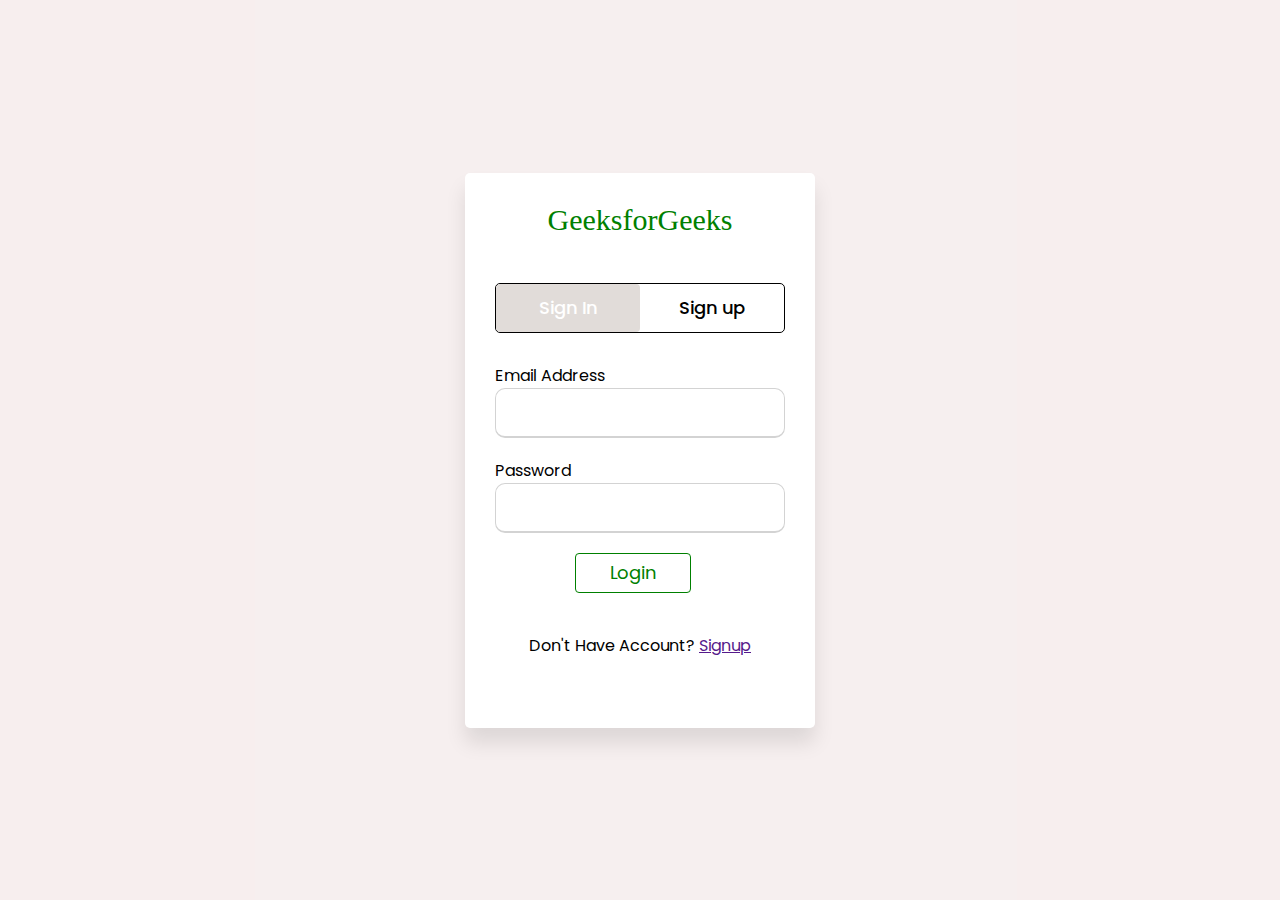
<file: geeksforgeeks/html/login.html>
<!DOCTYPE html>
<html lang="en" dir="ltr">
 
<head>
    <meta charset="utf-8" />
    <title>
        Login and Registration Form in HTML | GFG
    </title>
    <meta name="viewport" content=
"width=device-width, initial-scale=1.0" />
    <link rel="stylesheet" href="../css/login.css">
</head>
 
<body>
 
 
    <div class="wrapper">
 
        <div class="title-text">
            <div class="title login"> 
                <a href="../html/index.html" class="title login"
                    style="text-decoration: none;">
                    GeeksforGeeks
                </a>
            </div>
            <div class="title signup"> 
                <a href="../html/index.html" class="title login"
                    style="text-decoration: none;">
                    GeeksforGeeks
                </a>
            </div>
            <br /><br />
        </div>
        <div class="form-container">
            <div class="slide-controls">
                <input type="radio" name="slide" id="login" checked />
                <input type="radio" name="slide" id="signup" />
                <label for="login" class="slide login">
                    Sign In
                </label>
                <label for="signup" class="slide signup">
                    Sign up
                </label>
                <div class="slider-tab"></div>
            </div>
            <div class="form-inner">
                <form action="#" class="login">
                    <div class="field">
                        <label for="">Email Address</label>
                        <input type="text" placeholder="" required />
                    </div>
                    <br />
                    <div class="field">
                        <label>Password</label>
                        <input type="password" placeholder="" required />
                    </div>
                    <br />
                    <div class="field btn">
                        <input type="submit" value="Login" />
                    </div>
                    <div class="signup-link">
                        Don't Have Account? 
                        <a href="">Signup</a>
                    </div>
                </form>
                <form action="#" class="signup">
                    <div class="field">
                        <label for="">Full Name</label>
                        <input type="text" placeholder="" required />
                    </div>
                    <br />
                    <div class="field">
                        <label for="">Email Address</label>
                        <input type="email" placeholder="" required />
                    </div>
                    <br />
                    <div class="field">
                        <label for="">Password</label>
                        <input type="password" placeholder="" required />
                    </div>
                    <br />
                    <div class="field btn">
                        <input type="submit" value="Signup" />
                    </div>
 
                </form>
            </div>
 
        </div>
    </div>
 
    <script src="../javascript/login.js">
 
    </script>
</body>
 
</html>
</file>
<file: geeksforgeeks/css/login.css>
/* ============= login.css================ */

@import url(
"https://fonts.googleapis.com/css?family=Poppins:400,500,600,700&display=swap");

* {
	margin: 0;
	padding: 0;
	box-sizing: border-box;
	font-family: "Poppins", sans-serif;
}

html,
body {
	display: grid;
	height: 100%;
	width: 100%;
	place-items: center;
	background-color: rgba(244, 233, 233, 0.5);
}

.wrapper {
	overflow: hidden;
	max-width: 350px;
	background: white;
	padding: 30px;
	border-radius: 5px;
	box-shadow: 0px 15px 20px rgba(0, 0, 0, 0.1);
}

.wrapper .title-text {
	display: flex;
	width: 200%;
}

.wrapper .title {
	width: 50%;
	font-size: 30px;
	font-family: 
		"Times New Roman", Times, serif;
	color: green;
	font-weight: 300;
	text-align: center;
	transition: all 0.6s;
}


.wrapper .slide-controls {
	position: relative;
	display: flex;
	border-radius: 5px;
	overflow: hidden;
	margin: 30px 0 10px 0;
	justify-content: center;
	border: 1px solid black;
}

.slide-controls .slide {
	height: 100%;
	width: 100%;
	color: #fff;
	font-size: 18px;
	font-weight: 500;
	text-align: center;
	line-height: 48px;
	cursor: pointer;
	z-index: 1;
	transition: all 0.6s ease;
}

.slide-controls label.signup {
	color: #000;
}

.slide-controls .slider-tab {
	position: absolute;
	height: 100%;
	width: 50%;
	left: 0;
	z-index: 0;
	border-radius: 4px;
	background: rgb(225, 220, 217);
	transition: 
		all 0.6s cubic-bezier
		(0.68, -0.55, 0.265, 1.55);
}

input[type="radio"] {
	display: none;
}

#signup:checked~.slider-tab {
	left: 50%;
}

#signup:checked~label.signup {
	color: #fff;
	cursor: default;
	user-select: none;
}

#signup:checked~label.login {
	color: #000;
}

#login:checked~label.signup {
	color: #000;
}

#login:checked~label.login {
	cursor: default;
	user-select: none;
}

.wrapper .form-container {
	width: 100%;
	overflow: hidden;
}

.form-container .form-inner {
	display: flex;
	width: 200%;
}

.form-container .form-inner form {
	width: 50%;
	transition: 
	all 0.6s cubic-bezier
	(0.68, -0.55, 0.265, 1.55);
}

.form-inner form .field {
	height: 50px;
	width: 100%;
	margin-top: 20px;
}

.form-inner form .field input {
	height: 100%;
	width: 100%;
	outline: none;
	border-radius: 10px;
	padding-left: 10px;
	border: 1px solid lightgrey;
	border-bottom-width: 2px;
	transition: all 0.3s ease;
}

.form-inner form .field input:focus {
	border-color: green;
}

.form-inner form .field input::placeholder {
	color: #999;
	transition: all 0.3s ease;
}

form .field input:focus::placeholder {
	color: #b3b3b3;
}

.form-inner form .pass-link {
	margin-top: 5px;
}

.form-inner form .signup-link {
	text-align: center;
	margin-top: 30px;
}

form .btn input[type="submit"] {
	height: 80%;
	z-index: 1;
	position: relative;
	background: none;
	border: none;
	border: 1px solid green;
	padding-left: 0;
	width: 40%;
	margin-left: 80px;
	border-radius: 4px;
	color: green;
	background-color: transparent;
	font-size: 18px;
	cursor: pointer;
}

form .btn:hover input[type="submit"] {
	background-color: green;
	color: white;
}
</file>
